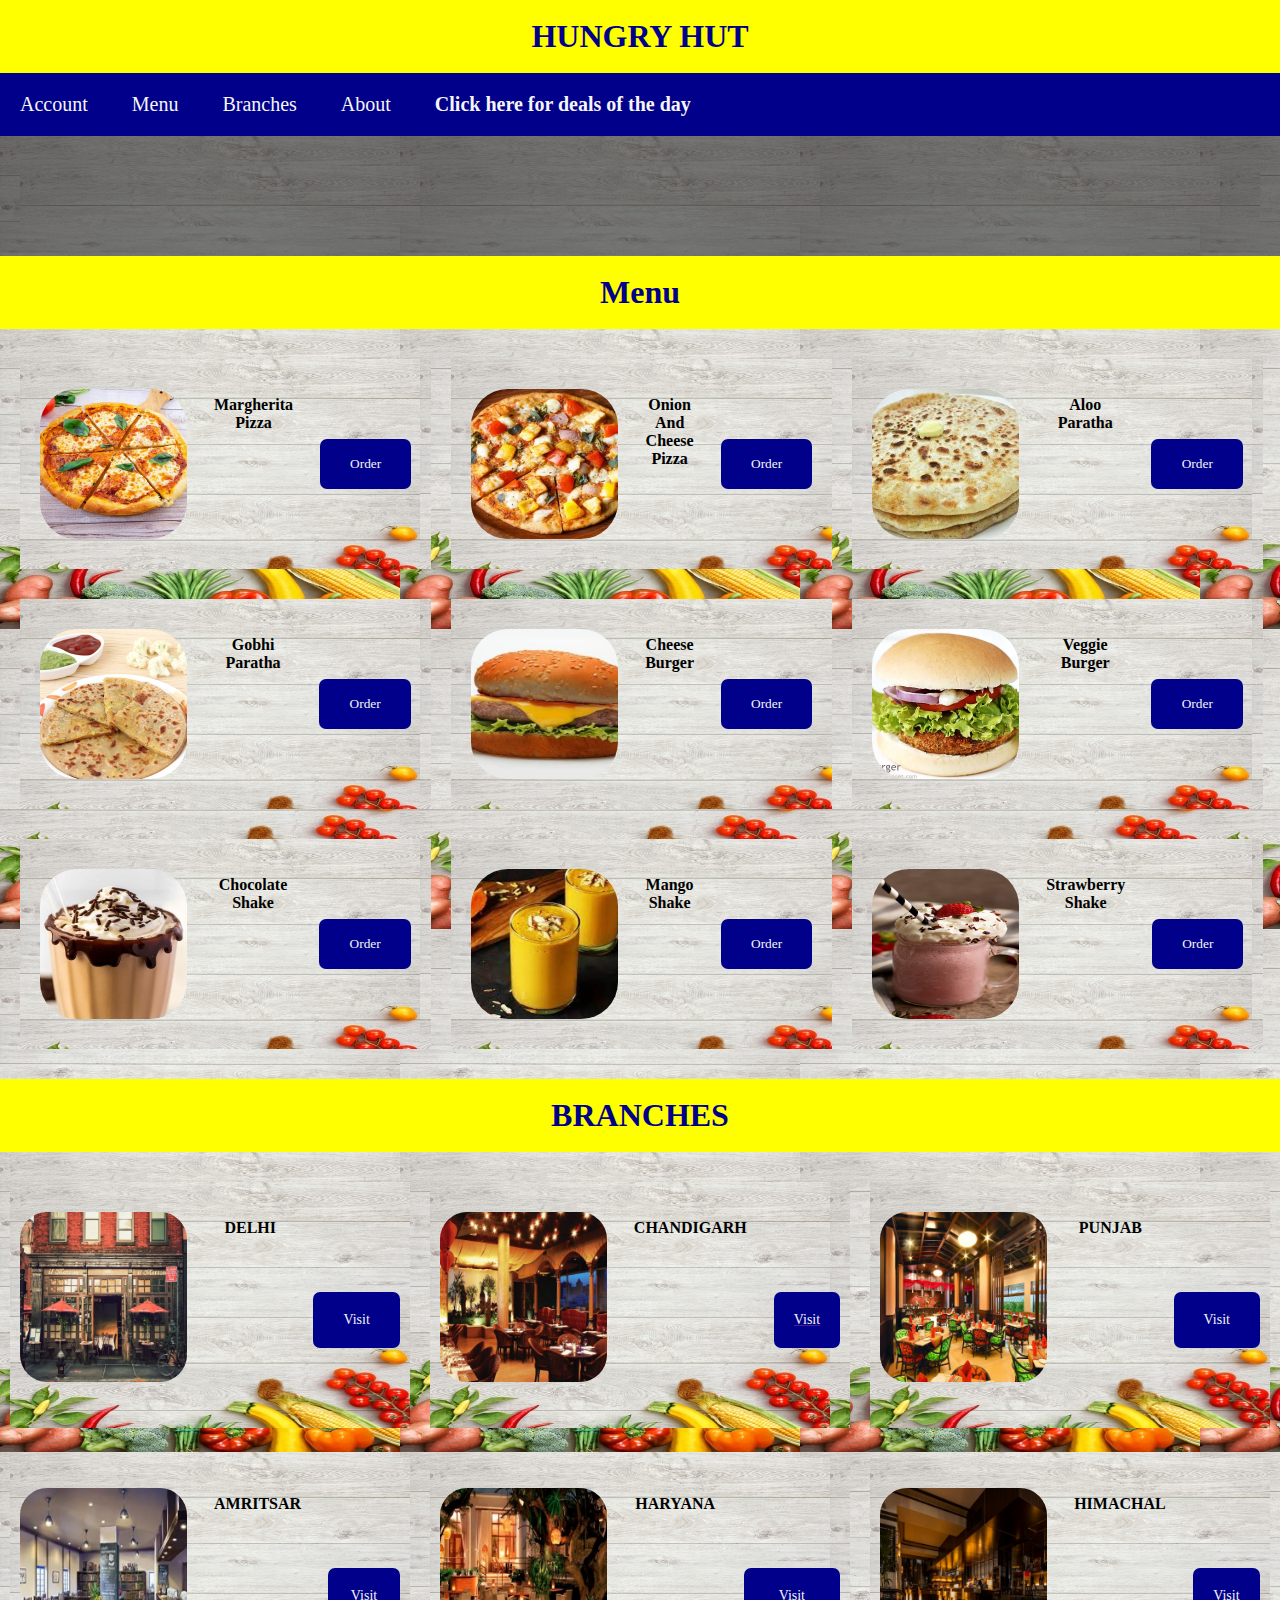
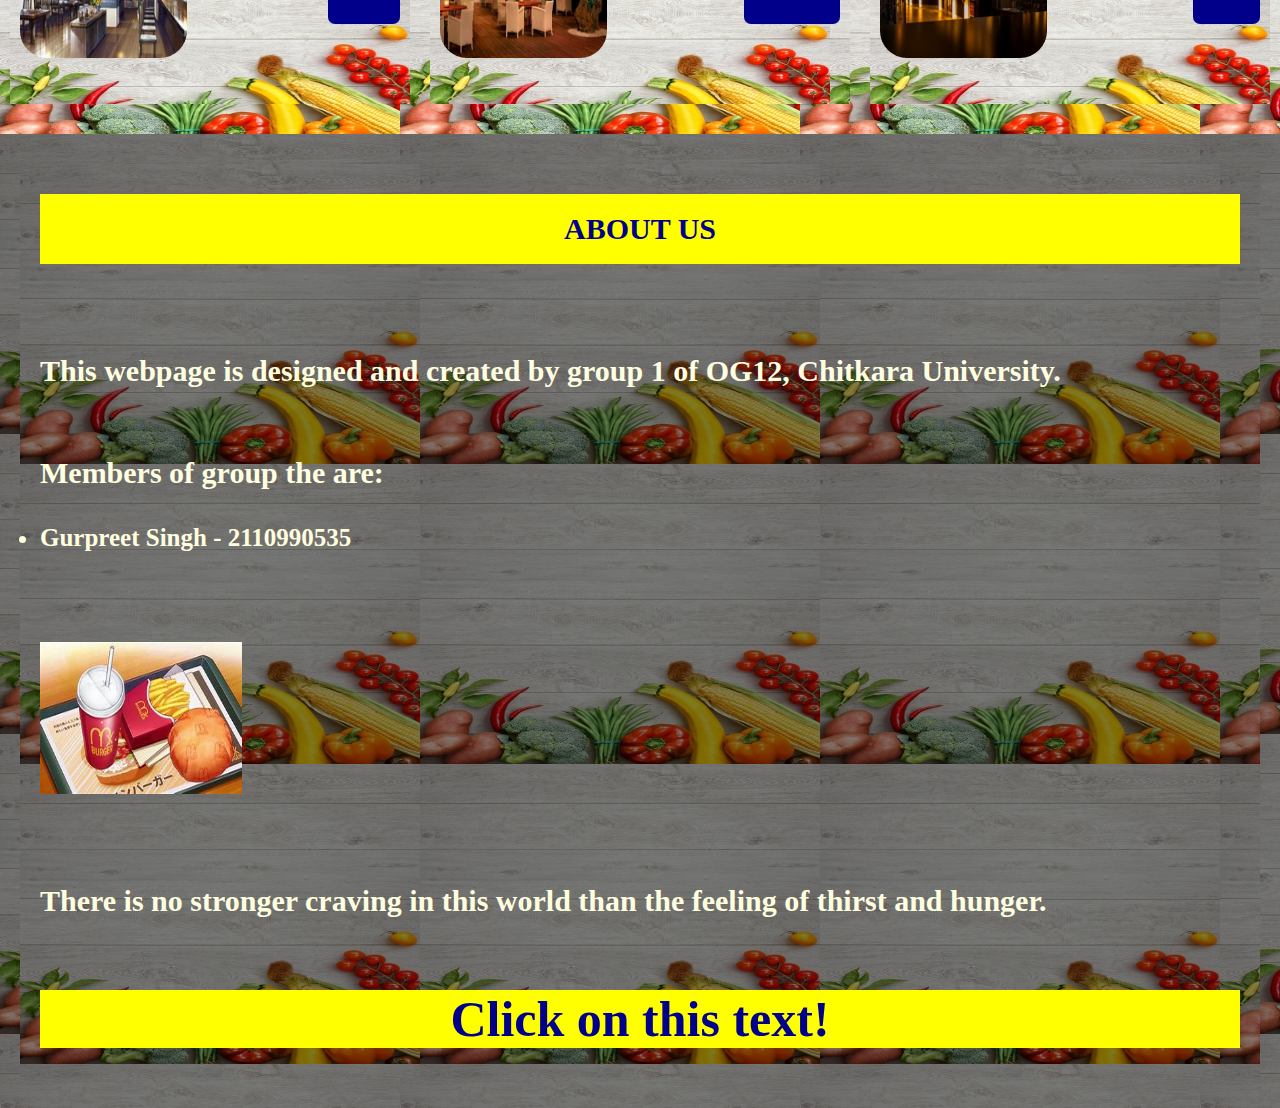
<file: project/main/index.html>
<!DOCTYPE html>
<html lang="en">
<head>
    <title>Group 1 Project</title>
    <link rel="stylesheet" type="text/css" href="style.css">
    <!-- Harish code -->
  
  
</head>
<body> 
    <h1> HUNGRY HUT</h1> 
    <nav>
        <ul> 
            <a href="#account"><li>Account</li></a>
            <a href="#menu"><li>Menu</li></a>
            <a href="#branches"><li>Branches</li></a>
            <a href="#about"><li>About</li></a>
            <a href=file:///C:/bash/project/main/index_1.html><li><b> Click here for deals of the day</b></li></a>
        </ul>
    </nav>
    <section class="account" id="account">
        <div class="account">
        
        </div>
    </section>
    <h1>Menu</h1>
    <section class="menu" id="menu">
        <div class="menu">
            <img src="margheritanew.jpg" alt="">
            <h4>Margherita Pizza</h4>
            <button>Order</button>
        </div>
        <div class="menu">
            <img src="onionnew.jpg" alt="">
            <h4>Onion And Cheese Pizza</h4>
            <button>Order</button>
        </div>
        <div class="menu">
            <img src="AlooParathanew.jpg" alt="">
            <h4>Aloo Paratha</h4>
            <button>Order</button>
        </div>
        <div class="menu">
            <img src="gobhiparathanew.jpg" alt="">
            <h4>Gobhi Paratha</h4>
            <button>Order</button>
        </div>
        <div class="menu">
            <img src="cheeseburgernew.jpg" alt="">
            <h4>Cheese Burger</h4>
            <button>Order</button>
        </div>
        <div class="menu">
            <img src="veggieburgernew.jpg" alt="">
            <h4>Veggie Burger</h4>
            <button>Order</button>
        </div>
        <div class="menu">
            <img src="chocolateshakenew.jpg" alt="">
            <h4>Chocolate Shake</h4>
            <button>Order</button>
        </div>
        <div class="menu">
            <img src="mangonew.jpg" alt="">
            <h4>Mango Shake</h4>
            <button>Order</button>
        </div>
        <div class="menu">
            <img src="Strawberryshakenew.jpg" alt="">
            <h4>Strawberry Shake</h4>
            <button>Order</button>
        </div>
    </section>
    <h1>BRANCHES</h1>
    <section class="branches" id="branches">
        <div class="branches">
            <img src="Delhinew.jpg" alt="">
            <h4>DELHI</h4>
            <button>Visit</button>
        </div>
        <div class="branches">
            <img src="Chandigarhnew.jpg" alt="">
            <h4>CHANDIGARH</h4>
            <a href=""><button>Visit</button></a>
        </div>
        <div class="branches">
            <img src="Punjabnew.png" alt="">
            <h4>PUNJAB</h4>
            <button>Visit</button>
        </div>
        <div class="branches">
            <img src="Amritsarnew.jpg" alt="">
            <h4>AMRITSAR</h4>
            <button>Visit</button>
        </div>
        <div class="branches">
            <img src="Haryananew.jpg" alt="">
            <h4>HARYANA</h4>
            <button>Visit</button>
        </div>
        <div class="branches">
            <img src="Himachalnew.jpg" alt="">
            <h4>HIMACHAL</h4>
            <button>Visit</button>
        </div>
    </section>
        
    <section class="about" id="about">
        <div class="about">
            <h1>ABOUT US</h1>
            <p>This webpage is designed and created by group 1 of OG12, Chitkara University. <br><br><br> Members of group the are: <br><br> <ul>
                <li>Gurpreet Singh - 2110990535</li>
            </ul> </p>
            <img onmouseover="bigImg(this)" onmouseout="normalImg(this)" border="0" src="food.jpg" alt="" width="202" height="152">

        <p>There is no stronger craving in this world than the feeling of thirst and hunger.</p>

        <script>
        function bigImg(x) {
        x.style.height = "270px";
        x.style.width = "364px";
        }

        function normalImg(x) {
        x.style.height = "202px";
        x.style.width = "152px";
        }
        </script> <br><br><br><br>
        <h2 onclick="this.innerHTML='Thank You'">Click on this text!</h2>
            
        </div>
    </section>

 
    
    

</body>
</html>
</file>
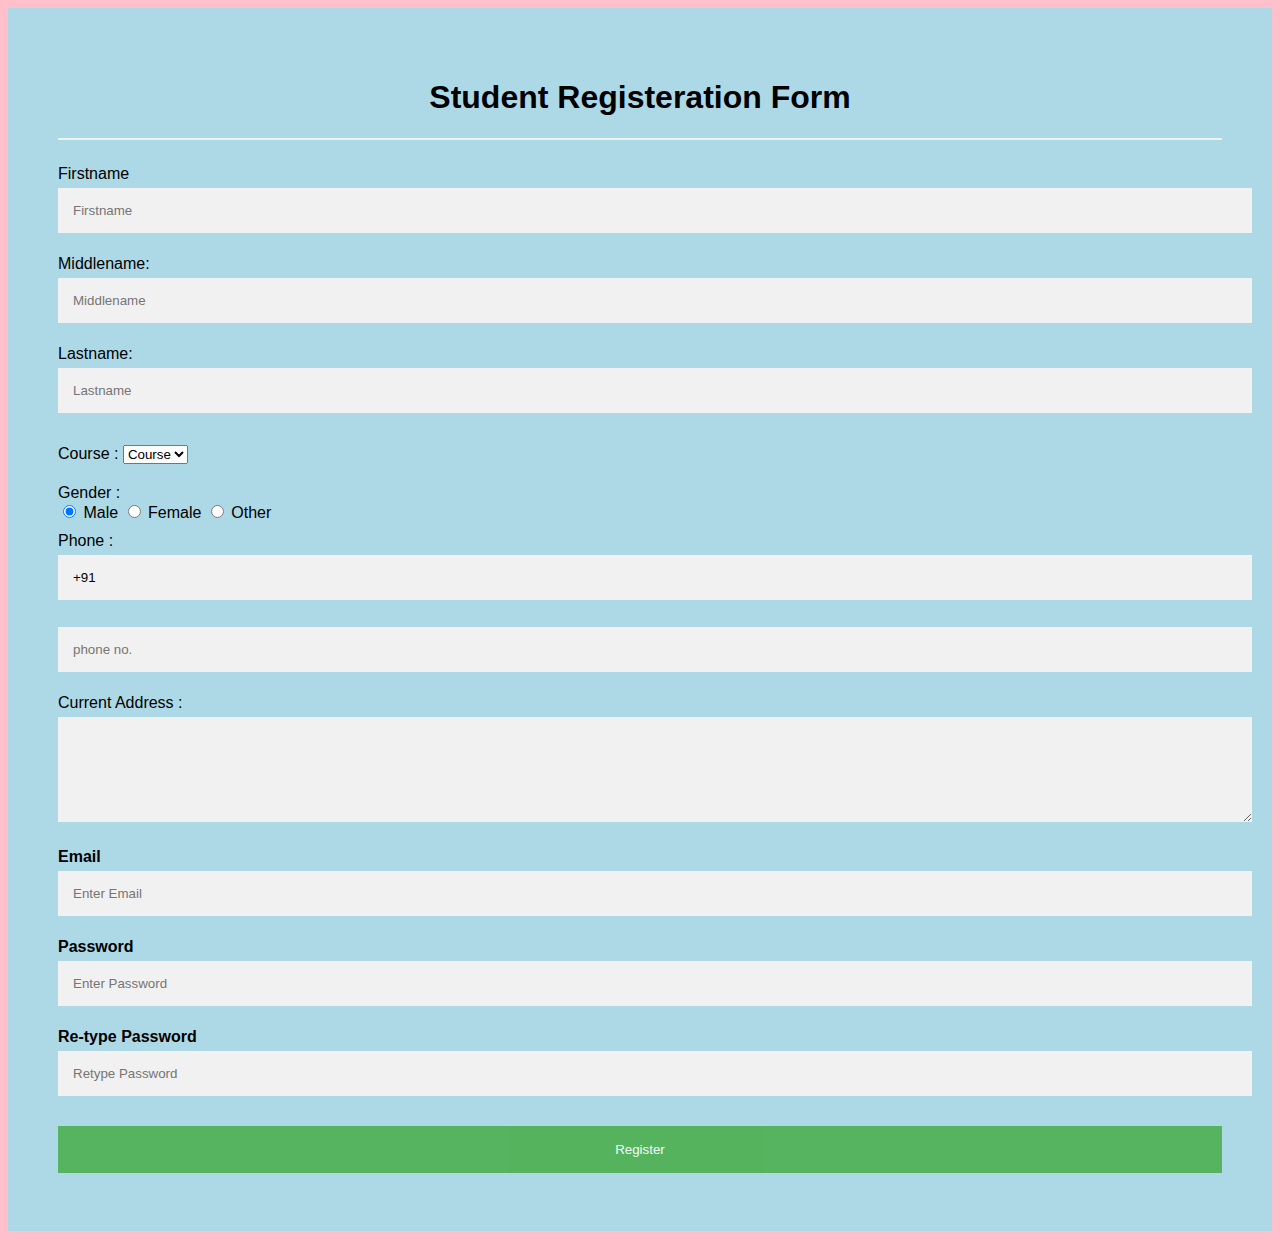
<file: form.html>
<!DOCTYPE html>  
<html>  
<head>  
<meta name="viewport" content="width=device-width, initial-scale=1">  
<style>  
body{  
  font-family: Calibri, Helvetica, sans-serif;  
  background-color: pink;  
}  
.container {  
    padding: 50px;  
  background-color: lightblue;  
}  
  
input[type=text], input[type=password], textarea {  
  width: 100%;  
  padding: 15px;  
  margin: 5px 0 22px 0;  
  display: inline-block;  
  border: none;  
  background: #f1f1f1;  
}  
input[type=text]:focus, input[type=password]:focus {  
  background-color: orange;  
  outline: none;  
}  
 div {  
            padding: 10px 0;  
         }  
hr {  
  border: 1px solid #f1f1f1;  
  margin-bottom: 25px;  
}  
.registerbtn {  
  background-color: #4CAF50;  
  color: white;  
  padding: 16px 20px;  
  margin: 8px 0;  
  border: none;  
  cursor: pointer;  
  width: 100%;  
  opacity: 0.9;  
}  
.registerbtn:hover {  
  opacity: 1;  
}  
</style>  
</head>  
<body>  
<form>  
  <div class="container">  
  <center>  <h1> Student Registeration Form</h1> </center>  
  <hr>  
  <label> Firstname </label>   
<input type="text" name="firstname" placeholder= "Firstname" size="15" required />   
<label> Middlename: </label>   
<input type="text" name="middlename" placeholder="Middlename" size="15" required />   
<label> Lastname: </label>    
<input type="text" name="lastname" placeholder="Lastname" size="15"required />   
<div>  
<label>   
Course :  
</label>   
  
<select>  
<option value="Course">Course</option>  
<option value="BCA">BCA</option>  
<option value="BBA">BBA</option>  
<option value="B.Tech">B.Tech</option>  
<option value="MBA">MBA</option>  
<option value="MCA">MCA</option>  
<option value="M.Tech">M.Tech</option>  
</select>  
</div>  
<div>  
<label>   
Gender :  
</label><br>  
<input type="radio" value="Male" name="gender" checked > Male   
<input type="radio" value="Female" name="gender"> Female   
<input type="radio" value="Other" name="gender"> Other  
  
</div>  
<label>   
Phone :  
</label>  
<input type="text" name="country code" placeholder="Country Code"  value="+91" size="2"/>   
<input type="text" name="phone" placeholder="phone no." size="10"/ required>   
Current Address :  
<textarea cols="80" rows="5" placeholder="Current Address" value="address" required>  
</textarea>  
 <label for="email"><b>Email</b></label>  
 <input type="text" placeholder="Enter Email" name="email" required>  
  
    <label for="psw"><b>Password</b></label>  
    <input type="password" placeholder="Enter Password" name="psw" required>  
  
    <label for="psw-repeat"><b>Re-type Password</b></label>  
    <input type="password" placeholder="Retype Password" name="psw-repeat" required>  
    <button type="submit" class="registerbtn">Register</button>    
</form>  
</body>  
</html>
</file>
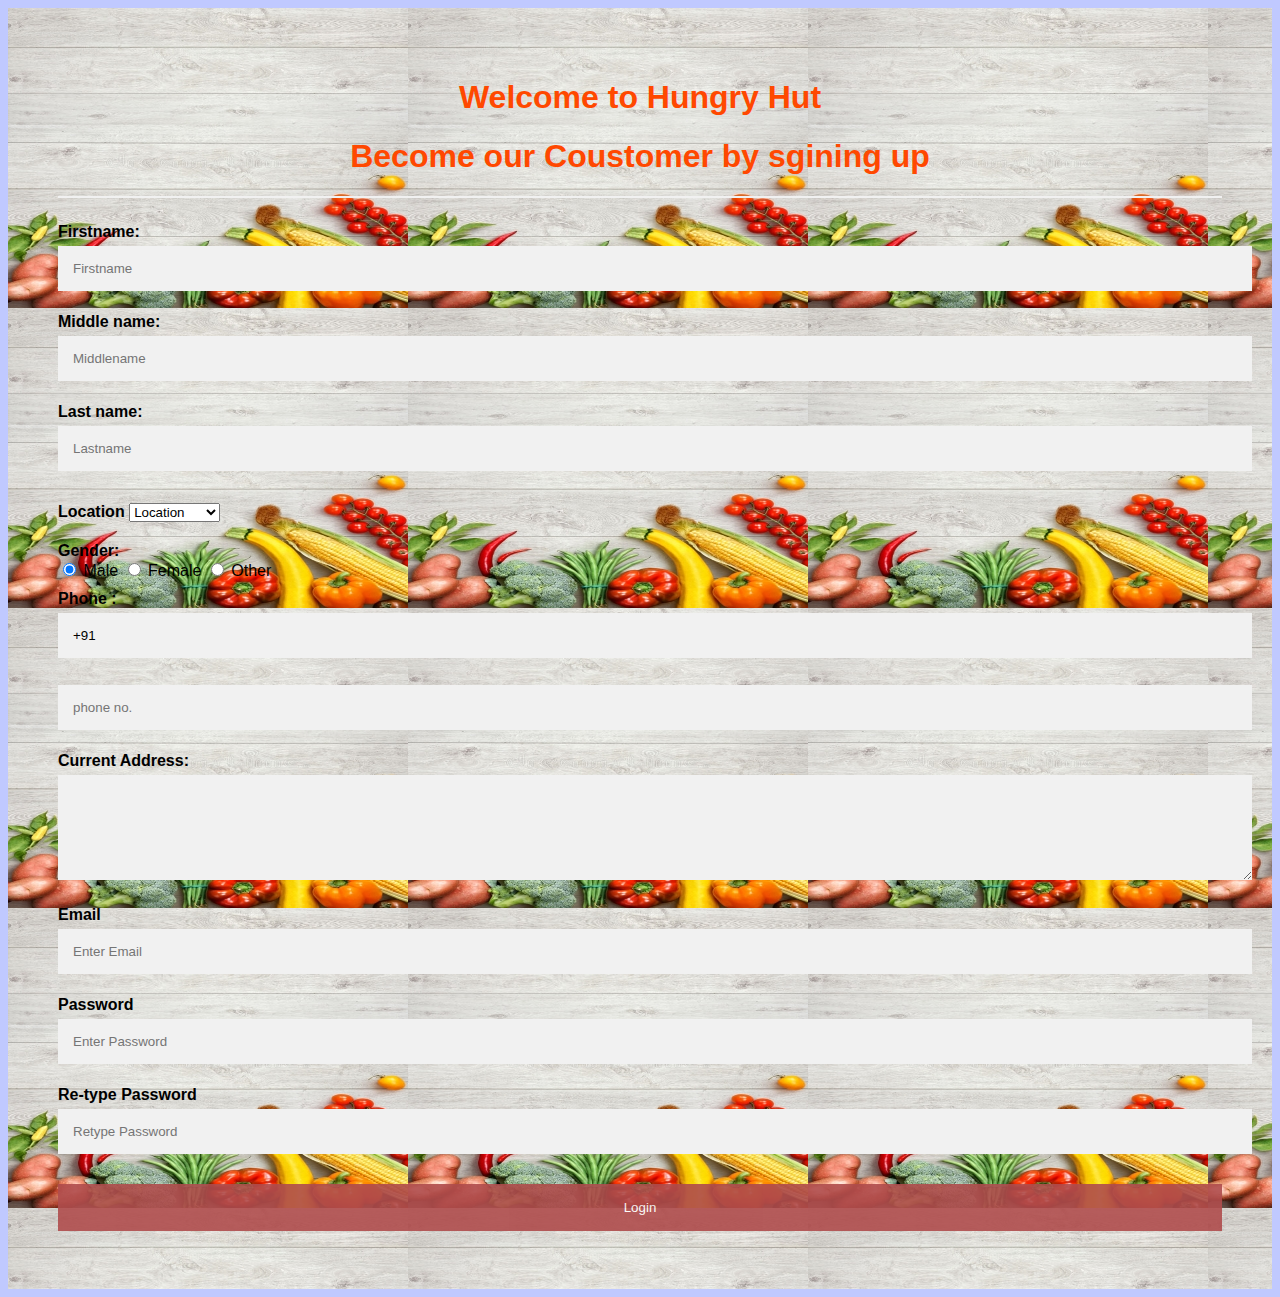
<file: project/login.html>
<!DOCTYPE html>  
<html>  
<head>  
<meta name="viewport" content="width=device-width, initial-scale=1">  
<!--Style here -->
<style>  
body{  
  font-family: Calibri, Helvetica, sans-serif;  
  background-color: rgb(192, 201, 255);  
}  
.container {  
    padding: 50px;  
  background-image:url("ko.jpg");  
  <;
}  
h1 {
  color: #ff4800;
}
input[type=text], input[type=password], textarea {  
  width: 100%;  
  padding: 15px;  
  margin: 5px 0 22px 0;  
  display: inline-block;  
  border: none;  
  background: #f1f1f1;  
}  
input[type=text]:focus, input[type=password]:focus {  
  background-color: orange;  
  outline: none;  
} 
 
 div {  
            padding: 10px 0;  
         }  
hr {  
  border: 1px solid #f1f1f1;  
  margin-bottom: 25px;  
}  

.registerbtn {  
  background-color: #af4c4c;  
  color: white;  
  padding: 16px 20px;  
  margin: 8px 0;  
  border: none;  
  cursor: pointer;  
  width: 100%;  
  opacity: 0.9;  
}  
.registerbtn:hover {  
  opacity: 1;  
}  
</style>  
</head>  
<body>  
<form action=file:///C:/bash/project/main/index.html
  <div class="container">  
  <center>  <h1> Welcome to Hungry Hut </h1> </center>  
  <center>  <h1>  Become our Coustomer by sgining up </h1> </center> 
  <hr>  
  <label> <b>Firstname:</b </label>   
<input type="text" name="firstname" placeholder= "Firstname" size="15" required />   
<label> <b>Middle name:</b> </label>   
<input type="text" name="middlename" placeholder="Middlename" size="15" required />   
<label> <b>Last name:</b> </label>    
<input type="text" name="lastname" placeholder="Lastname" size="15"required />   
<div>  
<label>   
<b>Location</b>   
</label>   
  
<select>  
<option value="L"><b>Location</b></option>  
<option value="BCA">Patiala</option>  
<option value="BBA">Chandigarh</option>  
<option value="B.Tech">Ludhiana</option>  
<option value="MBA">Jalandar</option>  
<option value="MCA">Nabha</option>  
<option value="M.Tech"></option>  
</select>  
</div>  
<div>  
<label>   
<b>Gender:</b>
</label><br>  
<input type="radio" value="Male" name="gender" checked > Male   
<input type="radio" value="Female" name="gender"> Female   
<input type="radio" value="Other" name="gender"> Other  
  
</div>  
<label>   
<b>Phone :</b>
</label>  
<input type="text" name="country code" placeholder="Country Code"  value="+91" size="2"/>   
<input type="text" name="phone" placeholder="phone no." size="10"/ >   
<b>Current Address:</b>  
<textarea cols="80" rows="5" placeholder="Current Address" value="address" required>  
</textarea>  
 <label for="email"><b>Email</b></label>  
 <input type="text" placeholder="Enter Email" name="email" required>  
  
    <label for="psw"><b>Password</b></label>  
    <input type="password" placeholder="Enter Password" name="psw" required>  
  
    <label for="psw-repeat"><b>Re-type Password</b></label>  
    <input type="password" placeholder="Retype Password" name="psw-repeat" required>  
    <button type="submit" class="registerbtn">Login</button>    
</form>  
</body>  
</html>
</file>
<file: project/main/style.css>
*{
    margin: 0;
    padding: 0;
    font-family: serif;
    box-sizing: border-box;
}
h1{
    text-align: center;
    color: darkblue;
    padding: 18px;
    font-weight: bolder;
    font-family: serif;
    display: grid;
    background-color: yellow;
}
nav{
    background-color: darkblue;
    display: grid;
    place-items: centre;
}
nav ul{
    list-style-type: none;
}
nav ul a{
    display: inline-block;
    padding: 20px; 
    text-decoration: none;
    color: whitesmoke;
    transition: 0.5s ease;
    font-size: 20px;
}
nav ul a:hover{
    background-color: yellow;
    color: black;
}
.menu{
    display: grid;
    grid-template-columns: repeat(3,1fr);
    padding: 30px 20px;
    grid-column-gap: 20px;
    grid-row-gap: 30px;
    background-image: url("ko.jpg");
    
}
.menu img{
    width: 147px;
    height: 150px;
    object-fit: cover;
    cursor: pointer;
    transition: 0.1s ease;
    border-radius: 37px;
}
.menu img:hover{
    transform: scale(1.04);
}
.menu h4{
    padding: 7px;
    text-align: center;
}
.menu button{
    padding: 7px 30px;
    border: none;
    outline: none;
    background-color: darkblue;
    color: whitesmoke;
    cursor: pointer;
    border-radius: 7px;
    display: block;
    margin-top: 50px;
    margin-bottom: 50px;
    transition: 0.4s all;
}
.menu button:hover{
    transform: scale(1.05);
}
.branches{
    display: grid;
    grid-template-columns: repeat(3,1fr);
    padding: 30px 10px;
    grid-column-gap: 20px;
    grid-row-gap: 30px;
    background-image: url("ko.jpg");
}
.branches h1{
    text-align: center;
    color: chartreuse;
    font-size: 30px;
    background-color: darkblue;
    display: grid;
}
.branches img{
    width: 167px;
    height: 170px;
    object-fit: cover;
    cursor: pointer;
    transition: 0.1s ease;
    border-radius: 27px;
}
.branches img:hover{
    transform: scale(1.04);
}
.branches h4{
    padding: 7px;
    text-align: center;
}
.branches button{
    padding: 20px;
    border: none;
    outline: none;
    background-color: darkblue;
    color: whitesmoke;
    cursor: pointer;
    border-radius: 7px;
    display: block;
    margin-top: 80px;
    margin-bottom: 50px;
    transition: 0.4s all;
    font-size: 14px;
    text-align: center;
}
.branches button:hover{
    transform: scale(1.05);
}
.about{
    padding: 30px 20px;
    background-image: linear-gradient(rgba(0,0,0,0.5),rgba(0,0,0,0.5)), url("ko.jpg");
    display: grid;
    color: lightyellow;
}
.about h1{
    text-align: center;
    color: darkblue;
    font-size: 30px;
    background-color: yellow;
    display: grid;
}
.about h2{
    text-align: center;
    color: darkblue;
    font-size: 50px;
    font-weight: bolder;
    background-color: yellow;
}
.account p{
    text-align: center;
    color: yellow;
    font-size: 30px;
    font-weight: bolder;
}
.about p{
    font-family: serif;
    font-size: 30px;
    padding-top: 90px;
    font-weight: bolder;
}
.about ul{
    font-family: serif;
    font-size: 25px;
    font-weight: bolder;
}
.account{
    background-image: linear-gradient(rgba(0,0,0,0.5),rgba(0,0,0,0.5)), url("ko.jpg");
    padding: 30px 20px;
    
}
.account input{
    font-size: 24px;
    margin-top: 20px;
    background: cornsilk;
    letter-spacing: 2px;
    color: black;
    margin-left: 470px;
}
.account label{
    color: honeydew;
    font-size: 24px;
    margin-left: 400px;
    margin-top: 20px;
    font-weight: bold;
}
.btn{
    background: yellow;
    width: 240px;
    height: 40px;
    color: darkblue;
    font-size: 24px;
    font-weight: bold;
    border-radius: 40px;
    margin-left: 450px;
}
.btn:hover{
    background: darkblue;
    color: yellow;
}
</file>
